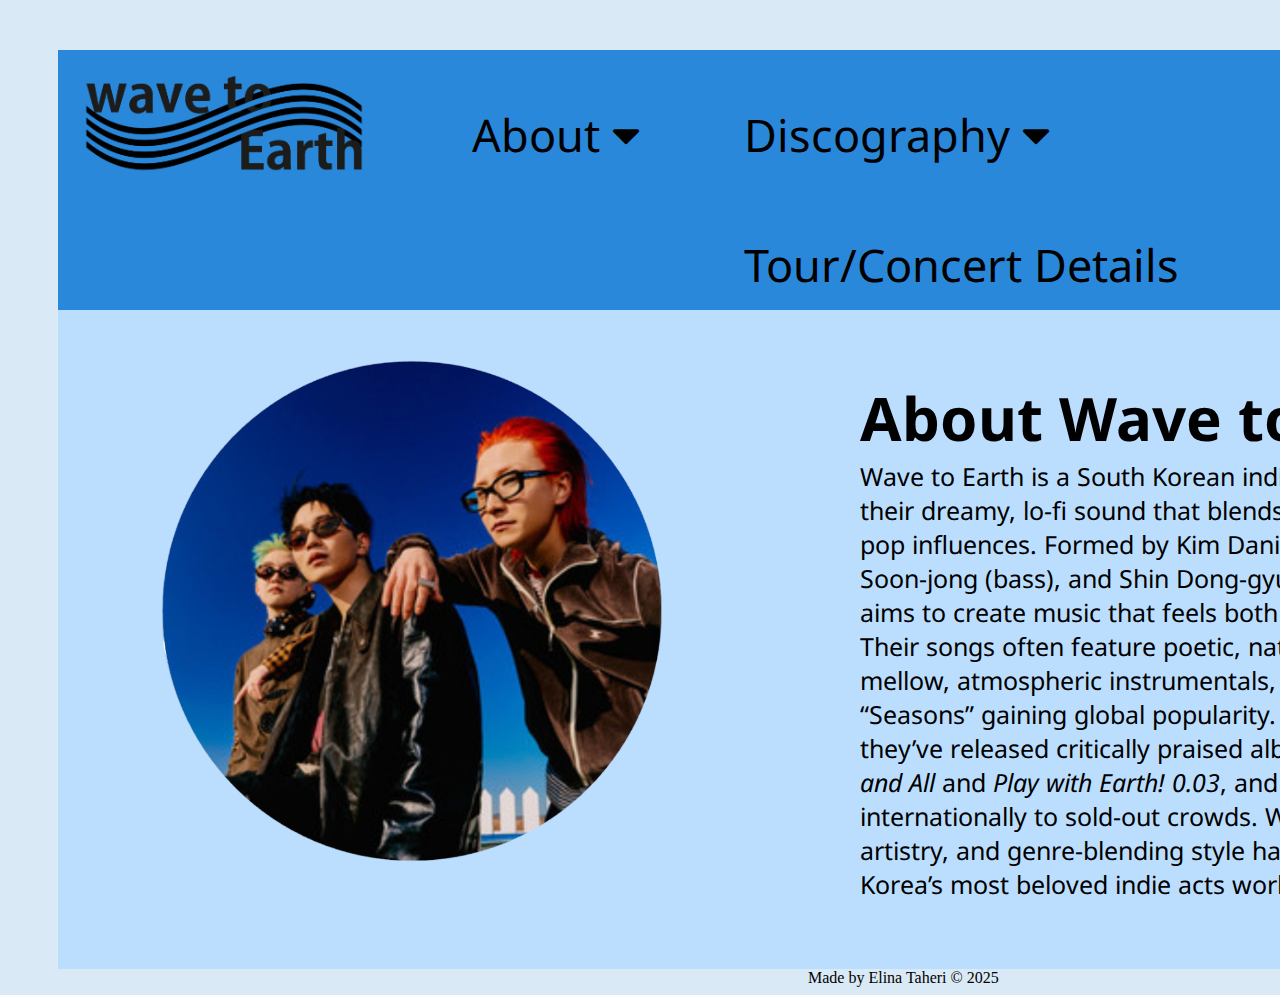
<file: about-page.html>
<html>
<head>
<title> About Wave to Earth</title>
<link rel="stylesheet" type="text/css" href="about-page.css">
<link rel="stylesheet" href="https://use.fontawesome.com/releases/v5.13.0/css/all.css">
<link href="https://fonts.googleapis.com/css2?family=Noto+Sans:ital,wght@0,100..900;1,100..900&display=swap" rel="stylesheet"> 
</head>
<body style= "background-color:#d9e9f5">
  
<div class="navbar"> <!--This is the navigation bar-->
  <a href="index.html"><img src="wave-to-earth-logo.png" alt="Home" class = "logo"></a> <!--This is the logo link-->
  <div class="dropdown">
    <button class="dropbtn"><div class= "about"> <a href="about-page.html">About <i class="fa fa-caret-down"></i></a></i></div><!--This is the "About" dropdown button-->
    </button>
    <div class="dropdown-content">
      <h3> Members </h3>
      <a href="https://kpopping.com/profiles/idol/Kim-Daniel">Kim Daniel</a>
      <a href="https://kpopping.com/profiles/idol/Dong-Q">Shin Dong Gyu</a>
      <a href="https://kpopping.com/profiles/idol/John-Cha">Cha Soon-Jong</a>
      <h3> Co-members </h3>
      <a href="https://en.wikipedia.org/wiki/Wave_to_Earth">Jo Jung-geun</a>
      <a href="https://en.wikipedia.org/wiki/Wave_to_Earth">Jeon-min</a>
      <a href="https://en.wikipedia.org/wiki/Wave_to_Earth">Hong Seung-gi</a>
    </div>
  </div>
  <div class="dropdown">
    <button class="dropbtn"><div class= "discography"><a href="discography-page.html">Discography <i class="fa fa-caret-down"></i></a></div><!--This is the "Discography" dropdown button-->
    </button>
    <div class="dropdown-content">
      <h3> Albums </h3>
      <a href="https://www.youtube.com/watch?v=I_Es_7QGI94">0.1 Flaws and All</a>
      <a href="https://www.youtube.com/watch?v=qeJFotOjCOM&list=OLAK5uy_nhCJ1AZ1Qr8WtHVgZZa58RiW90bWOlK7g">play with earth! 0.03</a>
      <h3> EPs </h3>
      <a href="https://www.youtube.com/watch?v=VKqamHN9kyg&list=OLAK5uy_mvt0txTrh6PQc8S1MWzGfHgym2IjMjQAI">wave 0.01</a>
      <a href="https://www.youtube.com/watch?v=w1CkwN6L1N8">summer flows 0.02</a>
      <h3> Singles </h3>
      <a href="https://www.youtube.com/watch?v=6tqFCcERhoQ">dried flower</a>
      <a href="https://www.youtube.com/watch?v=dbXa26RwURE&list=OLAK5uy_lYkShbvtWnw7BQVAxSvdayYUJFNseFPNg">calla</a>
      <a href="https://www.youtube.com/watch?v=i-cl04FaTzc">To us</a>
      <a href="https://www.youtube.com/watch?v=Py-czm5opEM&list=OLAK5uy_lZzC5z__pR7KJhgoKzc73HHy3_moVzcWw">nouvelle vague</a>
      <a href="https://www.youtube.com/watch?v=OwHonodA2hE&list=OLAK5uy_kiprpEzctdoIP1s5EPnBCLoPf44v9QpGY">daisy.</a>
      <a href="https://www.youtube.com/watch?v=Eh7xsHKQ_6k&list=OLAK5uy_ki0H2SWlsfCOG1a-s3IcJYTN7imSpKg1U">pueblo</a>
      <a href="https://www.youtube.com/watch?v=bCrR7W4DvHI&list=OLAK5uy_lFaWx7ntAkz23Q6y_u0FuMMfQ1IKhBSSg">surf.</a>
      <a href="https://www.youtube.com/watch?v=6DLLVIOBRmQ&list=OLAK5uy_kQaP0dLWc_fryiY3eZLU134jt5WTSikSM">light</a>
      <a href="https://www.youtube.com/watch?v=-VVIDWfzLo8&list=OLAK5uy_lmoVd_TT5kF0uaX3T4btdJ6Zq7lpAhNwA">wave</a>
      <a href="https://www.youtube.com/watch?v=l8b0Vn_Idm8">Black Mountain</a>
    </div>
  </div>
<div class="dropdown">
<button class="tour"><div class="concert"><a href ="concert+tour-page.html">Tour/Concert Details</button></div></a> <!--This the "Tour/Concert Details" button-->
</div>
</div>
<div class="bg">
<div class="group"><img src= wave-to-earth-group.png alt="Group Photo" width = 600px> </div> <!--This is the image of the group-->
<div class="group"><h1>About Wave to Earth</h1> <!--Title for text-->
<p>Wave to Earth is a South Korean indie rock trio known for their dreamy, lo-fi sound that blends jazz, soft rock, <!--Group information paragraph-->
  and pop influences. Formed by Kim Daniel (vocals, guitar), Cha Soon-jong (bass), and Shin Dong-gyu (drums), the 
  band aims to create music that feels both intimate and timeless. Their songs often feature poetic, nature-inspired 
  lyrics and mellow, atmospheric instrumentals, with tracks like “Seasons” gaining global popularity. Since their debut,
   they’ve released critically praised albums such as <em>0.1 Flaws and All</em> and <em>Play with Earth! 0.03</em>, and have toured 
   internationally to sold-out crowds. Wave to Earth’s sincerity, artistry, and genre-blending style have made them one 
   of Korea’s most beloved indie acts worldwide.
</p>
</div>
</div>
<div class="credits">Made by Elina Taheri © 2025</div> <!--My credits-->
</body>
</html>
</file>
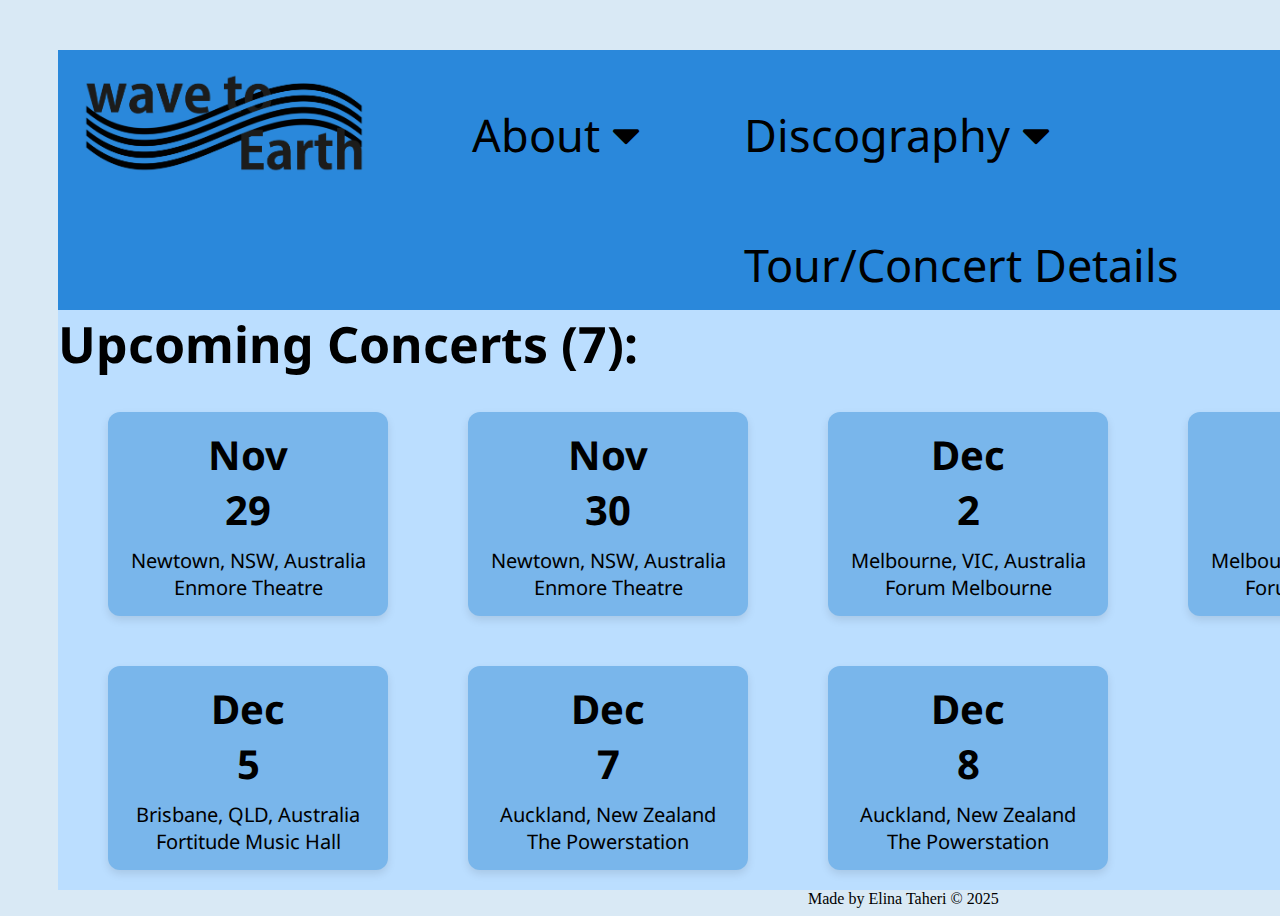
<file: concert+tour-page.html>
<html>
<head>
<title> Tour & Concert Dates</title>
<link rel="stylesheet" href="concert+tour-page.css">
<link rel="stylesheet" href="https://use.fontawesome.com/releases/v5.13.0/css/all.css">
<link href="https://fonts.googleapis.com/css2?family=Noto+Sans:ital,wght@0,100..900;1,100..900&display=swap" rel="stylesheet">
</head>
<body style= "background-color:#d9e9f5">
  
<div class="navbar"><!--This is the navigation bar-->
  <a href="index.html"><img src="wave-to-earth-logo.png" alt="Home" class = "logo"></a><!--This is the logo link-->
  <div class="dropdown">
    <button class="dropbtn"><div class= "about"> <a href="about-page.html">About <i class="fa fa-caret-down"></i></a></i></div> <!--This is the "About" dropdown button-->
    </button>
    <div class="dropdown-content">
      <h3> Members </h3>
          <a href="https://kpopping.com/profiles/idol/Kim-Daniel">Kim Daniel</a>
      <a href="https://kpopping.com/profiles/idol/Dong-Q">Shin Dong Gyu</a>
      <a href="https://kpopping.com/profiles/idol/John-Cha">Cha Soon-Jong</a>
      <h3> Co-members </h3>
      <a href="https://en.wikipedia.org/wiki/Wave_to_Earth">Jo Jung-geun</a>
      <a href="https://en.wikipedia.org/wiki/Wave_to_Earth">Jeon-min</a>
      <a href="https://en.wikipedia.org/wiki/Wave_to_Earth">Hong Seung-gi</a>
    </div>
  </div>
  <div class="dropdown">
    <button class="dropbtn"><div class= "discography"><a href="discography-page.html">Discography <i class="fa fa-caret-down"></i></a></div><!--This is the "Discography" dropdown button-->
    </button>
    <div class="dropdown-content">
      <h3> Albums </h3>
      <a href="https://www.youtube.com/watch?v=I_Es_7QGI94">0.1 Flaws and All</a>
      <a href="https://www.youtube.com/watch?v=qeJFotOjCOM&list=OLAK5uy_nhCJ1AZ1Qr8WtHVgZZa58RiW90bWOlK7g">play with earth! 0.03</a>
      <h3> EPs </h3>
      <a href="https://www.youtube.com/watch?v=VKqamHN9kyg&list=OLAK5uy_mvt0txTrh6PQc8S1MWzGfHgym2IjMjQAI">wave 0.01</a>
      <a href="https://www.youtube.com/watch?v=w1CkwN6L1N8">summer flows 0.02</a>
      <h3> Singles </h3>
      <a href="https://www.youtube.com/watch?v=6tqFCcERhoQ">dried flower</a>
      <a href="https://www.youtube.com/watch?v=dbXa26RwURE&list=OLAK5uy_lYkShbvtWnw7BQVAxSvdayYUJFNseFPNg">calla</a>
      <a href="https://www.youtube.com/watch?v=i-cl04FaTzc">To us</a>
      <a href="https://www.youtube.com/watch?v=Py-czm5opEM&list=OLAK5uy_lZzC5z__pR7KJhgoKzc73HHy3_moVzcWw">nouvelle vague</a>
      <a href="https://www.youtube.com/watch?v=OwHonodA2hE&list=OLAK5uy_kiprpEzctdoIP1s5EPnBCLoPf44v9QpGY">daisy.</a>
      <a href="https://www.youtube.com/watch?v=Eh7xsHKQ_6k&list=OLAK5uy_ki0H2SWlsfCOG1a-s3IcJYTN7imSpKg1U">pueblo</a>
      <a href="https://www.youtube.com/watch?v=bCrR7W4DvHI&list=OLAK5uy_lFaWx7ntAkz23Q6y_u0FuMMfQ1IKhBSSg">surf.</a>
      <a href="https://www.youtube.com/watch?v=6DLLVIOBRmQ&list=OLAK5uy_kQaP0dLWc_fryiY3eZLU134jt5WTSikSM">light</a>
      <a href="https://www.youtube.com/watch?v=-VVIDWfzLo8&list=OLAK5uy_lmoVd_TT5kF0uaX3T4btdJ6Zq7lpAhNwA">wave</a>
      <a href="https://www.youtube.com/watch?v=l8b0Vn_Idm8">Black Mountain</a>
    </div>
  </div>
<div class="dropdown">
<button class="tour"><div class="concert"><a href ="concert+tour-page.html">Tour/Concert Details</button></div></a><!--This the "Tour/Concert Details" button-->
</div>
</div>
<div class="bg">
  <h1>Upcoming Concerts (7):</h1> <!-- Title -->
<!--all concert details-->
  <div class="concerts">
    <div class="concerto">
      <h2>Nov<br>29</h2>
      <p>Newtown, NSW, Australia <br> Enmore Theatre</p>
    </div>
    <div class="concerto">
      <h2>Nov<br>30</h2>
      <p>Newtown, NSW, Australia <br> Enmore Theatre</p>
    </div>
    <div class="concerto">
      <h2>Dec<br>2</h2>
      <p>Melbourne, VIC, Australia <br> Forum Melbourne</p>
    </div>
    <div class="concerto">
      <h2>Dec<br>3</h2>
      <p>Melbourne, VIC, Australia <br> Forum Melbourne</p>
    </div>
    <div class="concerto">
      <h2>Dec<br>5</h2>
      <p>Brisbane, QLD, Australia <br> Fortitude Music Hall</p>
    </div>
    <div class="concerto">
      <h2>Dec<br>7</h2>
      <p>Auckland, New Zealand <br> The Powerstation</p>
    </div>
    <div class="concerto">
      <h2>Dec<br>8</h2>
      <p>Auckland, New Zealand <br> The Powerstation</p>
    </div>
  </div>
</div>

<div class="credits">Made by Elina Taheri © 2025</div>
</body>
</html>
</file>
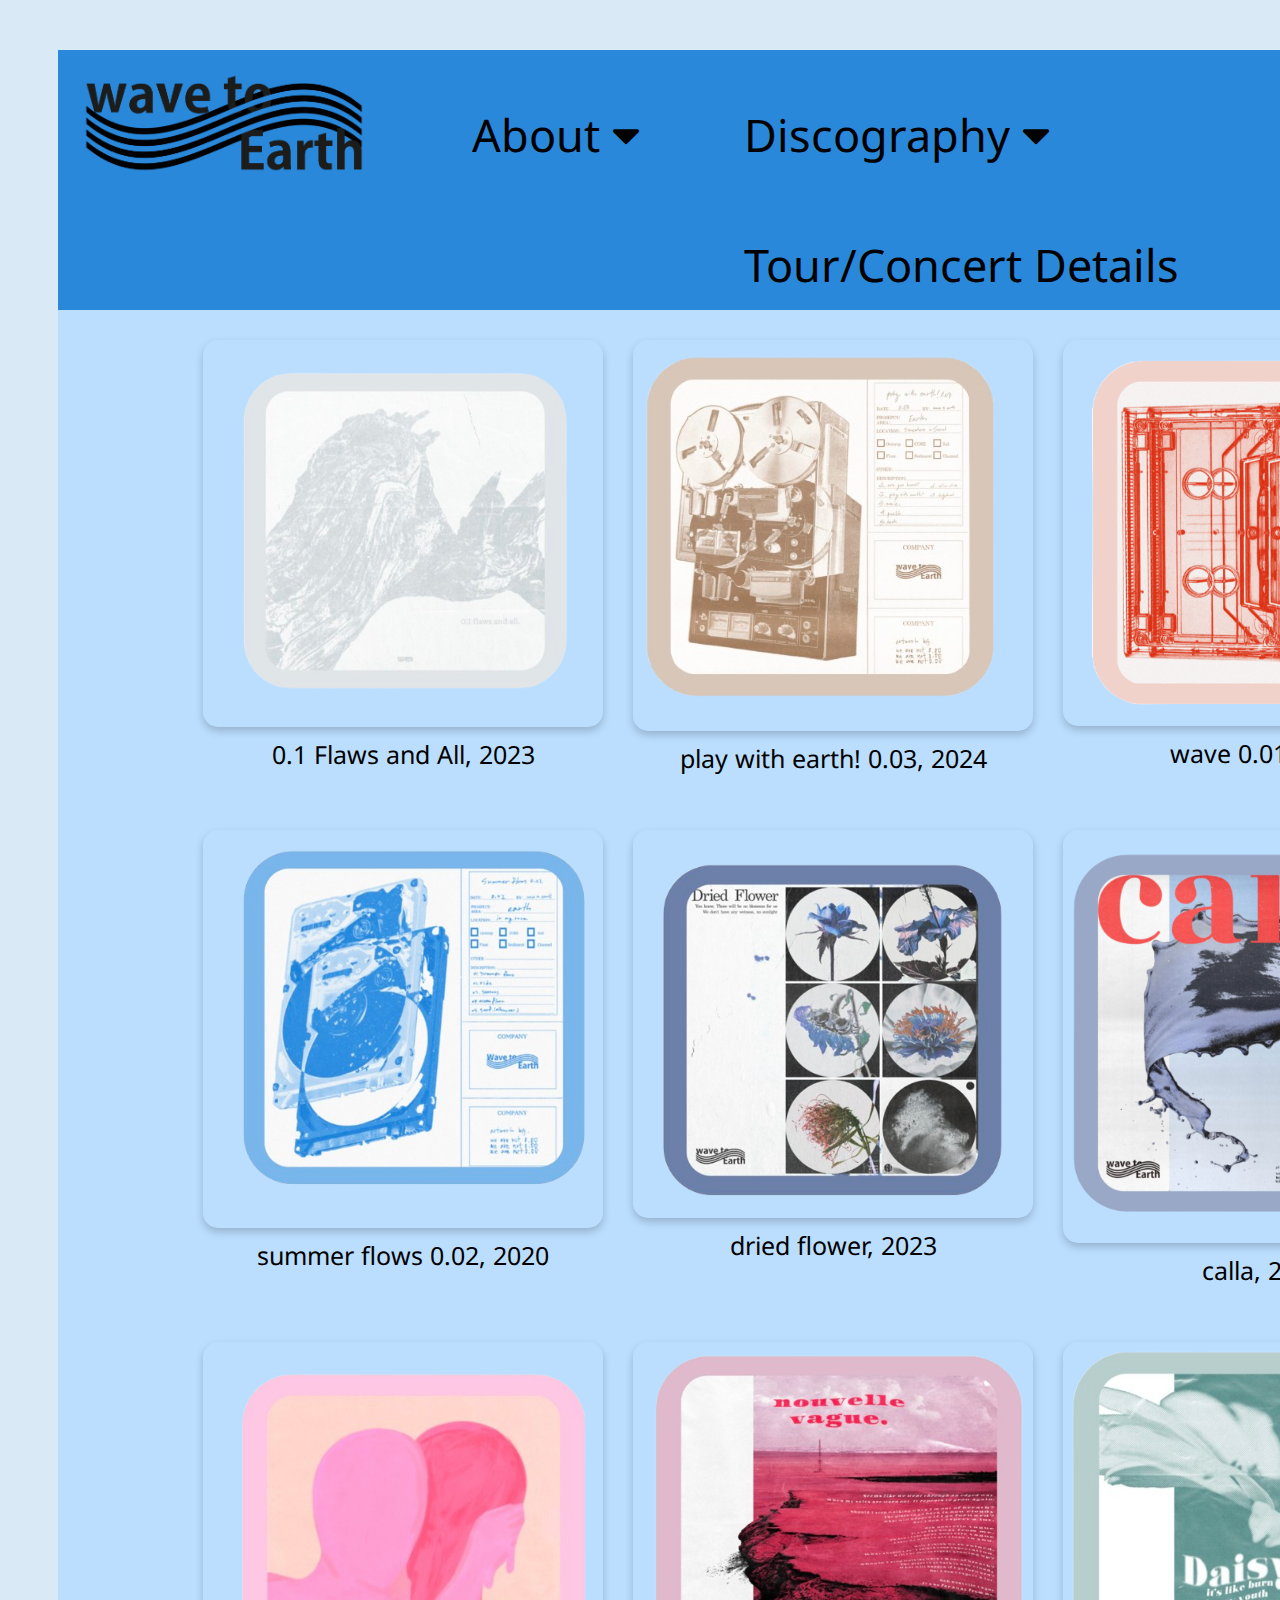
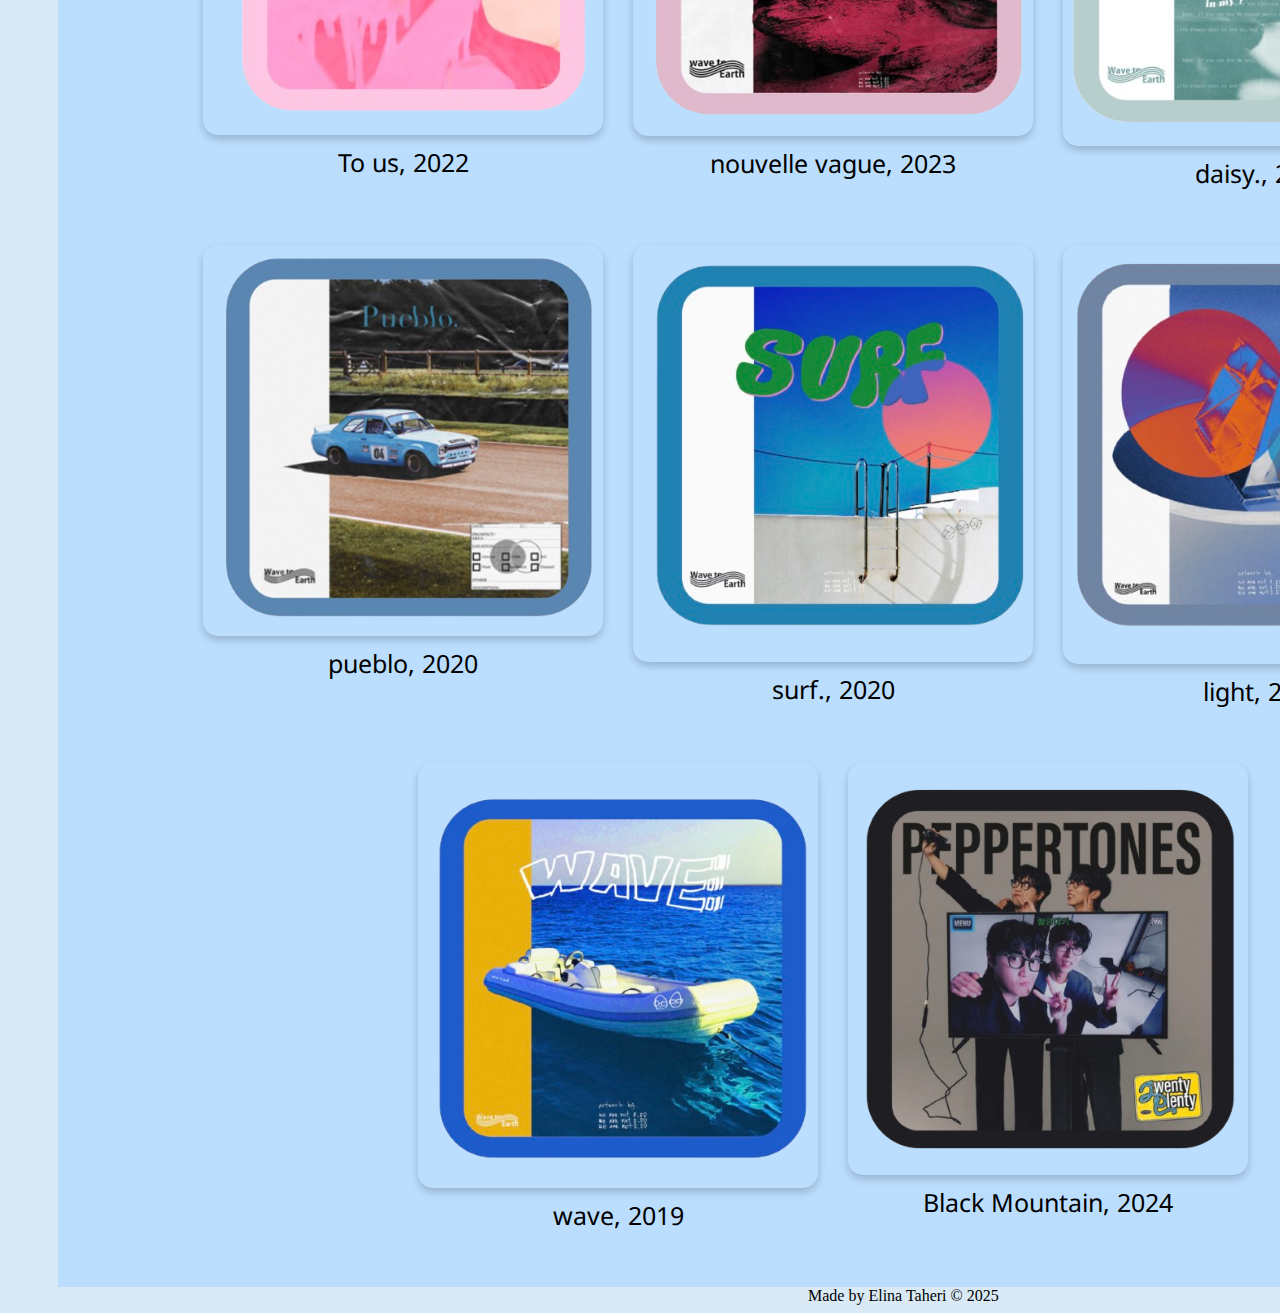
<file: discography-page.html>
<html>
<head>
<title>Discography</title>
<link rel="stylesheet" href="discography-page.css">
<link rel="stylesheet" href="https://use.fontawesome.com/releases/v5.13.0/css/all.css">
<link href="https://fonts.googleapis.com/css2?family=Noto+Sans:ital,wght@0,100..900;1,100..900&display=swap" rel="stylesheet">
</head>
<body style= "background-color:#d9e9f5">
  
<div class="navbar"><!--This is the navigation bar-->
  <a href="index.html"><img src="wave-to-earth-logo.png" alt="Home" class = "logo"></a><!--This is the logo link-->
  <div class="dropdown">
    <button class="dropbtn"><div class= "about"> <a href="about-page.html">About <i class="fa fa-caret-down"></i></a></i></div><!--This is the "About" dropdown button-->
    </button>
    <div class="dropdown-content">
      <h3> Members </h3>
       <a href="https://kpopping.com/profiles/idol/Kim-Daniel">Kim Daniel</a>
      <a href="https://kpopping.com/profiles/idol/Dong-Q">Shin Dong Gyu</a>
      <a href="https://kpopping.com/profiles/idol/John-Cha">Cha Soon-Jong</a>
      <h3> Co-members </h3>
      <a href="https://en.wikipedia.org/wiki/Wave_to_Earth">Jo Jung-geun</a>
      <a href="https://en.wikipedia.org/wiki/Wave_to_Earth">Jeon-min</a>
      <a href="https://en.wikipedia.org/wiki/Wave_to_Earth">Hong Seung-gi</a>
    </div>
  </div>
  <div class="dropdown">
    <button class="dropbtn"><div class= "discography"><a href="discography-page.html">Discography <i class="fa fa-caret-down"></i></a></div><!--This is the "Discography" dropdown button-->
    </button>
    <div class="dropdown-content">
      <h3> Albums </h3>
      <a href="https://www.youtube.com/watch?v=I_Es_7QGI94">0.1 Flaws and All</a>
      <a href="https://www.youtube.com/watch?v=qeJFotOjCOM&list=OLAK5uy_nhCJ1AZ1Qr8WtHVgZZa58RiW90bWOlK7g">play with earth! 0.03</a>
      <h3> EPs </h3>
      <a href="https://www.youtube.com/watch?v=VKqamHN9kyg&list=OLAK5uy_mvt0txTrh6PQc8S1MWzGfHgym2IjMjQAI">wave 0.01</a>
      <a href="https://www.youtube.com/watch?v=w1CkwN6L1N8">summer flows 0.02</a>
      <h3> Singles </h3>
      <a href="https://www.youtube.com/watch?v=6tqFCcERhoQ">dried flower</a>
      <a href="https://www.youtube.com/watch?v=dbXa26RwURE&list=OLAK5uy_lYkShbvtWnw7BQVAxSvdayYUJFNseFPNg">calla</a>
      <a href="https://www.youtube.com/watch?v=i-cl04FaTzc">To us</a>
      <a href="https://www.youtube.com/watch?v=Py-czm5opEM&list=OLAK5uy_lZzC5z__pR7KJhgoKzc73HHy3_moVzcWw">nouvelle vague</a>
      <a href="https://www.youtube.com/watch?v=OwHonodA2hE&list=OLAK5uy_kiprpEzctdoIP1s5EPnBCLoPf44v9QpGY">daisy.</a>
      <a href="https://www.youtube.com/watch?v=Eh7xsHKQ_6k&list=OLAK5uy_ki0H2SWlsfCOG1a-s3IcJYTN7imSpKg1U">pueblo</a>
      <a href="https://www.youtube.com/watch?v=bCrR7W4DvHI&list=OLAK5uy_lFaWx7ntAkz23Q6y_u0FuMMfQ1IKhBSSg">surf.</a>
      <a href="https://www.youtube.com/watch?v=6DLLVIOBRmQ&list=OLAK5uy_kQaP0dLWc_fryiY3eZLU134jt5WTSikSM">light</a>
      <a href="https://www.youtube.com/watch?v=-VVIDWfzLo8&list=OLAK5uy_lmoVd_TT5kF0uaX3T4btdJ6Zq7lpAhNwA">wave</a>
      <a href="https://www.youtube.com/watch?v=l8b0Vn_Idm8">Black Mountain</a>
    </div>
  </div>
<div class="dropdown">
<button class="tour"><div class="concert"><a href ="concert+tour-page.html">Tour/Concert Details</button></div></a> <!--This the "Tour/Concert Details" button-->
</div>
</div>
<div class="bg">
<!--album covers and info-->
  <div class="album">
      <img src="0.1flawsandallcover.png" alt="0.1 Flaws and All">
    <p>0.1 Flaws and All, 2023</p>
  </div>

  <div class="album">
      <img src="playwithearth!.png" alt="play with earth!">
    <p>play with earth! 0.03, 2024</p>
  </div>

  <div class="album">
      <img src="wavealbum.png" alt="wave 0.01">
    <p>wave 0.01, 2020</p>
  </div>

  <div class="album">
      <img src="summerflows.png" alt="summer flows 0.02">
    <p>summer flows 0.02, 2020</p>
  </div>

  <div class="album">
      <img src="driedflower.png" alt="dried flower">
    <p>dried flower, 2023</p>
  </div>

  <div class="album">
      <img src="calla.png" alt="calla">
    <p>calla, 2023</p>
  </div>

  <div class="album">
      <img src="tous.png" alt="To us">
    <p>To us, 2022</p>
  </div>  

  <div class="album">
      <img src="nouvellevague.png" alt="nouvelle vague">
    <p>nouvelle vague, 2023</p>
  </div> 

  <div class="album">
      <img src="daisy.png" alt="daisy.">
    <p>daisy., 2021</p>
  </div> 

  <div class="album">
      <img src="pueblo.png" alt="pueblo.">
    <p>pueblo, 2020</p>
  </div> 

  <div class="album">
      <img src="surf.png" alt="surf.">
    <p>surf., 2020</p>
  </div> 

  <div class="album">
      <img src="light.png" alt="light">
    <p>light, 2019</p>
  </div> 

  <div class="album">
      <img src="wavesingle.png" alt="wave">
    <p>wave, 2019</p>
  </div> 

  <div class="album">
      <img src="blackmountain.png" alt="Black Mountain">
    <p>Black Mountain, 2024</p>
  </div> 
</div>
<div class="credits">Made by Elina Taheri © 2025</div><!--My credits-->
</body>
</html>
</file>
<file: about-page.css>
.credits { /* text at very bottom of page */
margin-left: 800px;
}

p{ /*paragraph*/
  margin-bottom: 100;
  font-family: Noto Sans;
  font-size: 25px;
  display: inline;
  margin-top: 0;
  padding:0;
}


.bg { /*includes image, heading and paragraph*/
  background-color: #bbdeff;
  margin-left: 50px;
  width: 1550px;
}

h1 { /*heading above paragraph*/
  text-decoration: bold;
  font-family: Noto Sans;
  font-size: 60px;
  margin-top: 0;
  margin-bottom: 0px;
  padding:0;
}

.group { /*image*/
    margin-left : 50px;
    display: inline-block;
    vertical-align: middle;
    width: 45%;
}

.about { /*about text, link and dropdown icon*/
  color: black;
  font-family: Noto Sans;
  font-size:45px;
  margin-bottom: 100px;
}

.fa-fa-caret-down { /*dropdown icon*/
  margin-top: 35px;
}

.tour { /*tour link and text*/
    font-size: 45px;
    border: none;
    outline: none;
    color: black;
    padding-top: 5px;
    background-color: #2a88db;
    font-family: Noto Sans;
    margin-top: 35px;
    text-align: center;
    margin-left: 60px;
  }
  
  h3 { /*h3 text in the dropdown menu*/
    margin-bottom: 0.5px;
    font-size: 35px;
    text-decoration: underline;
  }
  
  .logo { /*image and link*/
    width: 300px;
    float: left;
  }
  
  .navbar { /*nav bar with all text and logo links*/
    overflow: hidden;
    background-color: #2a88db;
    margin-top: 50px;
    margin-left: 50px;
    margin-right: 0px;
    width: 1550px;
  }
  
  .navbar a { /*nav bar links*/
    float: left;
    font-size: 45px;
    color: black;
    text-align: center;
    padding: 14px 16px;
    text-decoration: none;
  }
  
  .dropdown { /*dropdown menus containing links*/
    float: left;
    overflow: hidden;
  }
  
  .dropdown .dropbtn { /*dropdown link buttons*/
    font-size: 45px;
    border: none;
    outline: none;
    color: black;
    padding-top: 5px;
    background-color: #2a88db;
    font-family: Noto Sans;
    margin-top: 35px;
    margin-left: 60px;
    text-align: center;
  }
  
  .navbar a:hover, .dropdown:hover .dropbtn { /*bg colour of button when you hover over them and dropdown menu content*/
    background-color: #79b6eb;
  }
  
  .dropdown-content { /*text in the dropdown menus*/
    display: none;
    position: absolute;
    background-color: #79b6eb;
    min-width: 160px;
    z-index: 1;
    margin-left: 60px;
    font-family: Noto Sans;
  }
  
  .dropdown-content a { /*the links in the dropdown menu*/
    float: none;
    color: black;
    padding: 12px 16px;
    text-decoration: none;
    display: block;
    text-align: left;
    line-height: 1;
    font-size: 30px;
  }
  
  .dropdown-content a:hover { /*dropdown menu content when you hover*/
    background-color: #93bee4;
  }
  
  .dropdown:hover .dropdown-content { /*dropdown menu content and dropdown in one block*/
    display: block;
  }
</file>
<file: concert+tour-page.css>
.concerts { /*all text with concert info*/
  display: flex;
  flex-wrap: wrap; 
  gap: 30px; 
}

.concerto { /*all text with concert info*/
  background: #79b6eb;
  padding: 15px;
  border-radius: 12px;
  width: 250px; 
  text-align: center;
  box-shadow: 0 4px 8px rgba(0,0,0,0.1);
  margin-left: 50px;
  margin-bottom: 20px;
}

.concerto h2 { /*larger text in the div*/
  font-family: Noto Sans;
  font-size: 40px;
  margin: 0;
}

.concerto p { /*smaller text in the div*/
  font-family: Noto Sans;
  font-size: 20px;
  margin: 10px 0 0 0;
}

p { /*smaller text*/
  font-family: Noto Sans;
  font-size: 25;
}

h2 { /*larger text*/
font-family: Noto Sans;
font-size: 40px;
}

.bg { /*all info*/
  background-color: #bbdeff;
  width:1550px;
  margin-left:50px;
}

h1 { /*title*/
  font-family: Noto Sans;
  margin-top: 0;
  font-size: 50px;
}

.credits { /* text at very bottom of page */
margin-left: 800px;
}

.about { /*about text, link and dropdown icon*/
  color: black;
  font-family: Noto Sans;
  font-size:45px;
  margin-bottom: 100px;
}

.fa-fa-caret-down {/*dropdown icon*/
  margin-top: 35px;
}

.tour { /*tour link and text*/
    font-size: 45px;
    border: none;
    outline: none;
    color: black;
    padding-top: 5px;
    background-color: #2a88db;
    font-family: Noto Sans;
    margin-top: 35px;
    text-align: center;
    margin-left: 60px;
}
  
  h3 { /*h3 text in the dropdown menu*/
    margin-bottom: 0.5px;
    font-size: 35px;
    text-decoration: underline;
  }
  
  .logo { /*image and link*/
    width: 300px;
    float: left;
  }
  
  .navbar { /*nav bar with all text and logo links*/
    overflow: hidden;
    background-color: #2a88db;
    margin-top: 50px;
    margin-left: 50px;
    margin-right: 0px;
    width: 1550px;
  }
  
  .navbar a { /*nav bar links*/
    float: left;
    font-size: 45px;
    color: black;
    text-align: center;
    padding: 14px 16px;
    text-decoration: none;
  }
  
  .dropdown { /*dropdown menus containing links*/
    float: left;
    overflow: hidden;
  }
  
  .dropdown .dropbtn { /*dropdown link buttons*/
    font-size: 45px;
    border: none;
    outline: none;
    color: black;
    padding-top: 5px;
    background-color: #2a88db;
    font-family: Noto Sans;
    margin-top: 35px;
    margin-left: 60px;
    text-align: center;
  }
  
  .navbar a:hover, .dropdown:hover .dropbtn { /*bg colour of button when you hover over them and dropdown menu content*/
    background-color: #79b6eb;
  }
  
  .dropdown-content { /*text in the dropdown menus*/
    display: none;
    position: absolute;
    background-color: #79b6eb;
    min-width: 160px;
    z-index: 1;
    margin-left: 60px;
    font-family: Noto Sans;
  }
  
  .dropdown-content a { /*the links in the dropdown menu*/
    float: none;
    color: black;
    padding: 12px 16px;
    text-decoration: none;
    display: block;
    text-align: left;
    line-height: 1;
    font-size: 30px;
  }
  
  .dropdown-content a:hover { /*dropdown menu content when you hover*/
    background-color: #93bee4;
  }
  
  .dropdown:hover .dropdown-content { /*dropdown menu content and dropdown in one block*/
    display: block;
  }
</file>
<file: discography-page.css>
.album {
  display: flex;
  flex-direction: column;
  align-items: center;
  width: 400px;
}

.album img {
  width: 100%;
  border-radius: 15px;
  box-shadow: 0 4px 8px rgba(0,0,0,0.2);
}

.album p {
  margin-top: 10px;
  font-size: 25px;
  font-family: Noto Sans;
  text-align: center;
}

.bg {
  background-color: #bbdeff;
  margin-left: 50px;
  width: 1490px;
  display:flex;
  flex-wrap: wrap;        
  justify-content: center; 
  align-items: flex-start;
  padding: 30px;
  gap:30px;
}

a {
  text-decoration: none;
  color: black;
}

.faatext {
background-color: #e0e5e7;
font-family: Noto Sans;
font-size: 25px;
margin-top:0;
}

.credits {
margin-left: 800px;
}

.about {
  color: black;
  font-family: Noto Sans;
  font-size:45px;
  margin-bottom: 100px;
}

.fa-fa-caret-down {
  margin-top: 35px;
}

.tour {
    font-size: 45px;
    border: none;
    outline: none;
    color: black;
    padding-top: 5px;
    background-color: #2a88db;
    font-family: Noto Sans;
    margin-top: 35px;
    text-align: center;
    margin-left: 60px;
  }
  
  h3 {
    margin-bottom: 0.5px;
    font-size: 35px;
    text-decoration: underline;
  }
  
  .logo {
    width: 300px;
    float: left;
  }
  
  .navbar {
    overflow: hidden;
    background-color: #2a88db;
    margin-top: 50px;
    margin-left: 50px;
    margin-right: 0px;
    width: 1550px;
  }
  
  .navbar a {
    float: left;
    font-size: 45px;
    color: black;
    text-align: center;
    padding: 14px 16px;
    text-decoration: none;
  }
  
  .dropdown {
    float: left;
    overflow: hidden;
  }
  
  .dropdown .dropbtn {
    font-size: 45px;
    border: none;
    outline: none;
    color: black;
    padding-top: 5px;
    background-color: #2a88db;
    font-family: Noto Sans;
    margin-top: 35px;
    margin-left: 60px;
    text-align: center;
  }
  
  .navbar a:hover, .dropdown:hover .dropbtn {
    background-color: #79b6eb;
  }
  
  .dropdown-content {
    display: none;
    position: absolute;
    background-color: #79b6eb;
    min-width: 160px;
    z-index: 1;
    margin-left: 60px;
    font-family: Noto Sans;
  }
  
  .dropdown-content a {
    float: none;
    color: black;
    padding: 12px 16px;
    text-decoration: none;
    display: block;
    text-align: left;
    line-height: 1;
    font-size: 30px;
  }
  
  .dropdown-content a:hover {
    background-color: #93bee4;
  }
  
  .dropdown:hover .dropdown-content {
    display: block;
  }
</file>
